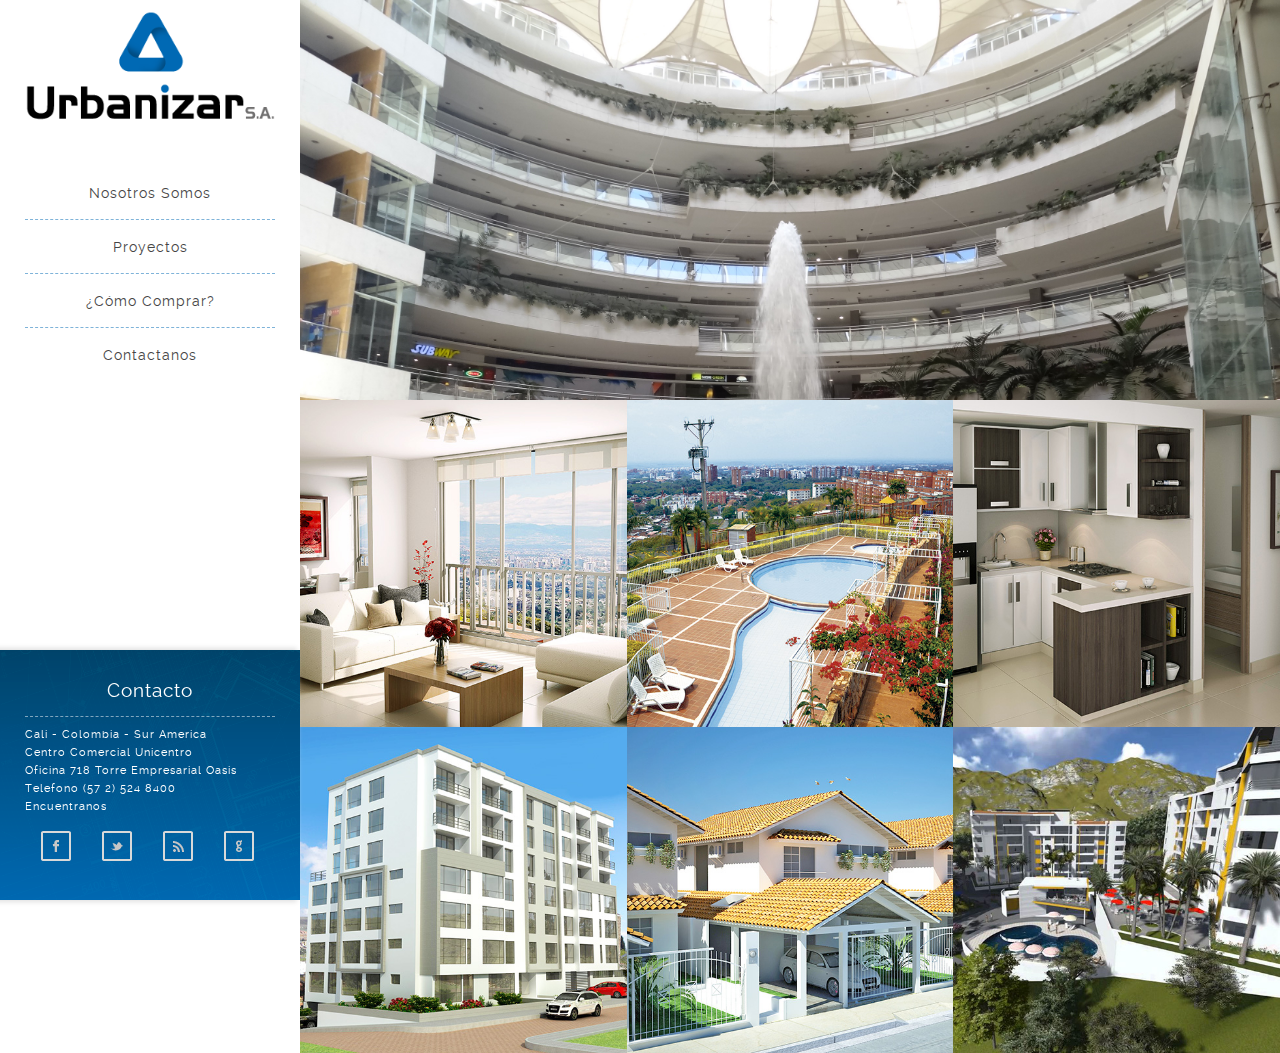
<file: index.html>
<!DOCTYPE html>
<html lang="en">
<head>
	<title>Urbanizar - Construyendo Juntos</title>
	<meta charset="utf-8">
	<meta name="author" content="neurobrand.co">
	<meta name="description" content="..."/>
	<meta name="viewport" content="width=device-width, initial-scale=1.0, minimum-scale=1.0" />
	<meta name="keywords" content="constructora, construyendo, construir, urbanizar, urbanizar s.a, cali, colombia, sur america, proyectos, futuro, sueños, apartamentos,edificios, centros comerciales, unicentro, oasis, conjunto residencial, familia, prestamo, vivienda, hogar, ladrillos, compras exterior, comprar, arriendo, bancos, altos del semillero, acuarelas de la umbria s.a, guadalupe alto s.a, el semillero s.a, semillero, semilleros, guadalupe, alto, altos, umbria, acuarela, apartamento hotel, proyecto de construccion, credito de vivienda, proyecto habitacional, apartamentos nuevos, venta de apartamentos, gerencia de proyectos, mi casa ya">
	<link rel="stylesheet" type="text/css" href="css/reset.css">
	<link rel="stylesheet" type="text/css" href="css/main.css">
	<link rel="stylesheet" type="text/css" href="css/normalize.css">
	<link  rel = "icon"  href = "img/favicon.ico"  type = "image / x-icon" >
	<link href='http://fonts.googleapis.com/css?family=Great+Vibes' rel='stylesheet' type='text/css'>
	<script type="text/javascript" src="js/jquery.js"></script>
    <script type="text/javascript" src="js/main.js"></script>
</head>
<body>

	<header>
		<figure class="logo">
			<a href="index.html"><img src="img/logo.png" title="Urbanizar" alt="Urbanizar"/></a>
		</figure><!-- end logo -->

		<div id="menu_icon"></div>
		<nav>
			<ul>
				<li><a href="nosotros.html">Nosotros Somos</a></li>
				<hr style="border-top: 1px dashed #0069B4; opacity:0.5;" />
				<li><a href="index.html">Proyectos</a></li>
				<hr style="border-top: 1px dashed #0069B4; opacity:0.5;" />
				<li><a href="como_comprar.html">¿Cómo Comprar?</a></li>
				<hr style="border-top: 1px dashed #0069B4; opacity:0.5;" />
				<li><a href="contactanos.html">Contactanos</a></li>
			</ul>
		</nav><!-- end navigation menu -->

	</header><!-- end header -->

	<footer class="footer clearfix">
	<br>
	<h3>Contacto</h3>
		<hr style="border-top: 1px dashed white; opacity:0.5" />

		<div class="rights">
				<p>Cali - Colombia - Sur America</p>
				<p>Centro Comercial Unicentro</p>
				<p>Oficina 718 Torre Empresarial Oasis</p>
				<p>Telefono (57 2) 524 8400</p>
				<p>Encuentranos</P>
		</div><!-- end rights -->
		<ul class="social clearfix">
			<li><a href="#" class="fb" data-title="Facebook"></a></li>
			<li><a href="#" class="twitter" data-title="Twitter"></a></li>
			<!--<li><a href="#" class="behance" data-title="Behance"></a></li>
			<li><a href="#" class="dribble" data-title="Dribble"></a></li>-->
			<li><a href="#" class="rss" data-title="RSS"></a></li>
			<li><a href="#" class="google" data-title="Google +"></a></li>
		</ul><!-- end social -->

	</footer ><!-- end footer -->
	

	<section class="main clearfix">
		<figure class="top">
			<a href="#">
				<img src="img/oasis_unicentro_cali.jpg" class="media" alt=""/>
				<div class="caption">
						<figcaption class="top_title">
							<h1>Centro Comercial Unicentro <span style="color:#008ef0;">Oasis</span></h1>
							<br>
							<h2>Edificio de Oficinas</h2>
							<br>
							<h4>Proyecto de oficinas ubicado en el centro comercial Unicentro de la ciudad de Cali</h4>
							<br>
							<p class="more">Conoce más...</p>
						</figcaption>
				</div>
			</a>		
		</figure><!-- end top -->

		<div class="work">
			<a href="#">
				<img src="img/proyecto1.jpg" class="media" alt=""/>
				<div class="caption">
					<div class="work_title">
						<h1>Proyecto <span style="color:#008ef0;">Nuevo</span></h1>
						<br>
						<h2>Tipo de Proyecto</h2>
						<br>
						<h4>Descripción del proyecto</h4>
						<br>
						<p class="more">Conoce más...</p>
					</div>
				</div>
			</a>
		</div>

		<div class="work">
			<a href="altos_del_semillero.html">
				<img src="img/altos_del_semillero.jpg" class="media" alt=""/>
				<div class="caption">
					<div class="work_title">
						<div class="u-max-full-width" class="logoportafolio"><img src="img/logo_altos_del_semillero.png"></div>
						<h4>Proyecyo de apartamentos ubicado en el sur de la ciudad de Cali</h4>
						<br>
						<p class="more">Conoce más...</p>
					</div>
				</div>
			</a>
		</div>

		<div class="work">
			<a href="#">
				<img src="img/proyecto2.jpg" class="media" alt=""/>
				<div class="caption">
					<div class="work_title">
						<h1>Proyecto <span style="color:#008ef0;">Nuevo</span></h1>
						<br>
						<h2>Tipo de Proyecto</h2>
						<br>
						<h4>Descripción del proyecto</h4>
						<br>
						<p class="more">Conoce más...</p>
					</div>
				</div>
			</a>
		</div>

		<div class="work">
			<a href="#">
				<img src="img/proyecto3.jpg" class="media" alt=""/>
				<div class="caption">
					<div class="work_title">
						<h1>Proyecto <span style="color:#008ef0;">Nuevo</span></h1>
						<br>
						<h2>Tipo de Proyecto</h2>
						<br>
						<h4>Descripción del proyecto</h4>
						<br>
						<p class="more">Conoce más...</p>
					</div>
				</div>
			</a>
		</div>

		<div class="work">
			<a href="#">
				<img src="img/proyecto4.jpg" class="media" alt=""/>
				<div class="caption">
					<div class="work_title">
						<h1>Proyecto <span style="color:#008ef0;">Nuevo</span></h1>
						<br>
						<h2>Tipo de Proyecto</h2>
						<br>
						<h4>Descripción del proyecto</h4>
						<br>
						<p class="more">Conoce más...</p>
					</div>
				</div>
			</a>
		</div>

		<div class="work">
			<a href="#">
				<img src="img/proyecto5.jpg" class="media" alt=""/>
				<div class="caption">
					<div class="work_title">
						<h1>Proyecto <span style="color:#008ef0;">Nuevo</span></h1>
						<br>
						<h2>Tipo de Proyecto</h2>
						<br>
						<h4>Descripción del proyecto</h4>
						<br>
						<p class="more">Conoce más...</p>
					</div>
				</div>
			</a>
		</div>
	</section><!-- end main -->
	
</body>
</html>
</file>
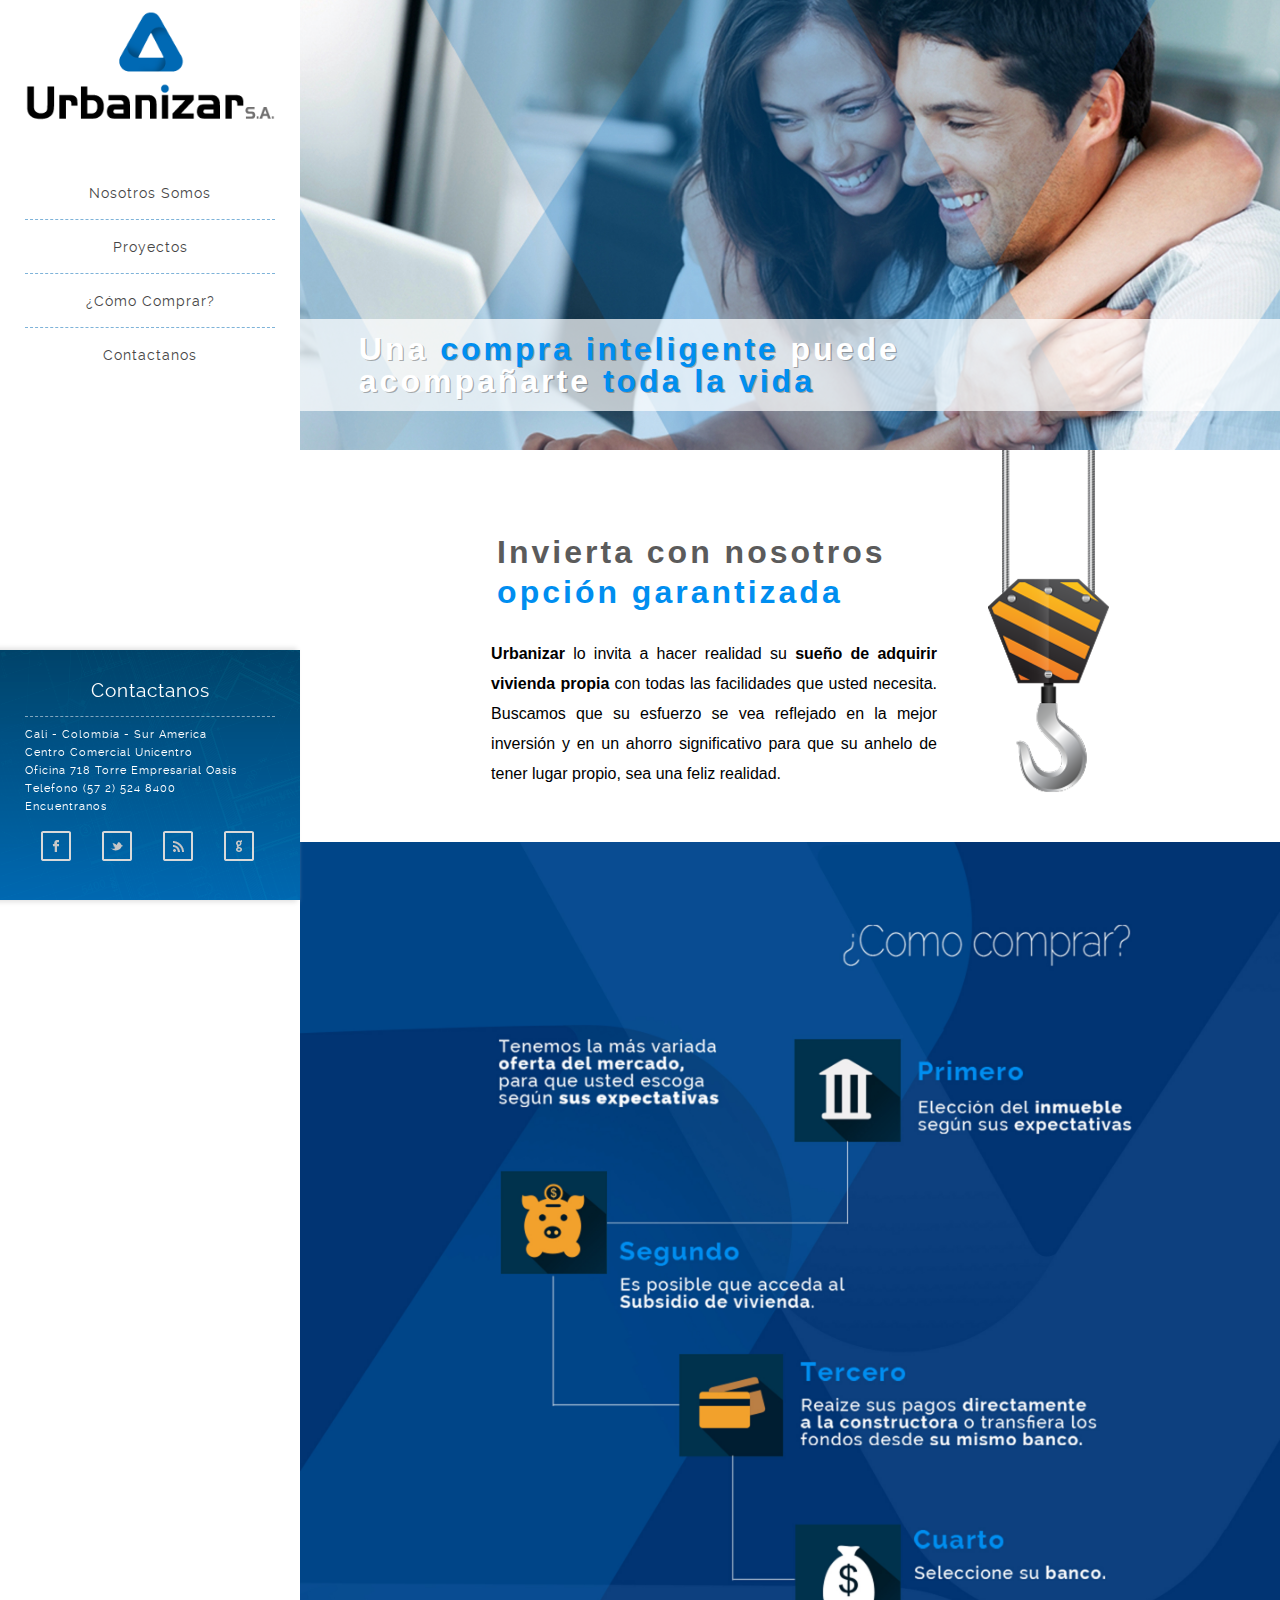
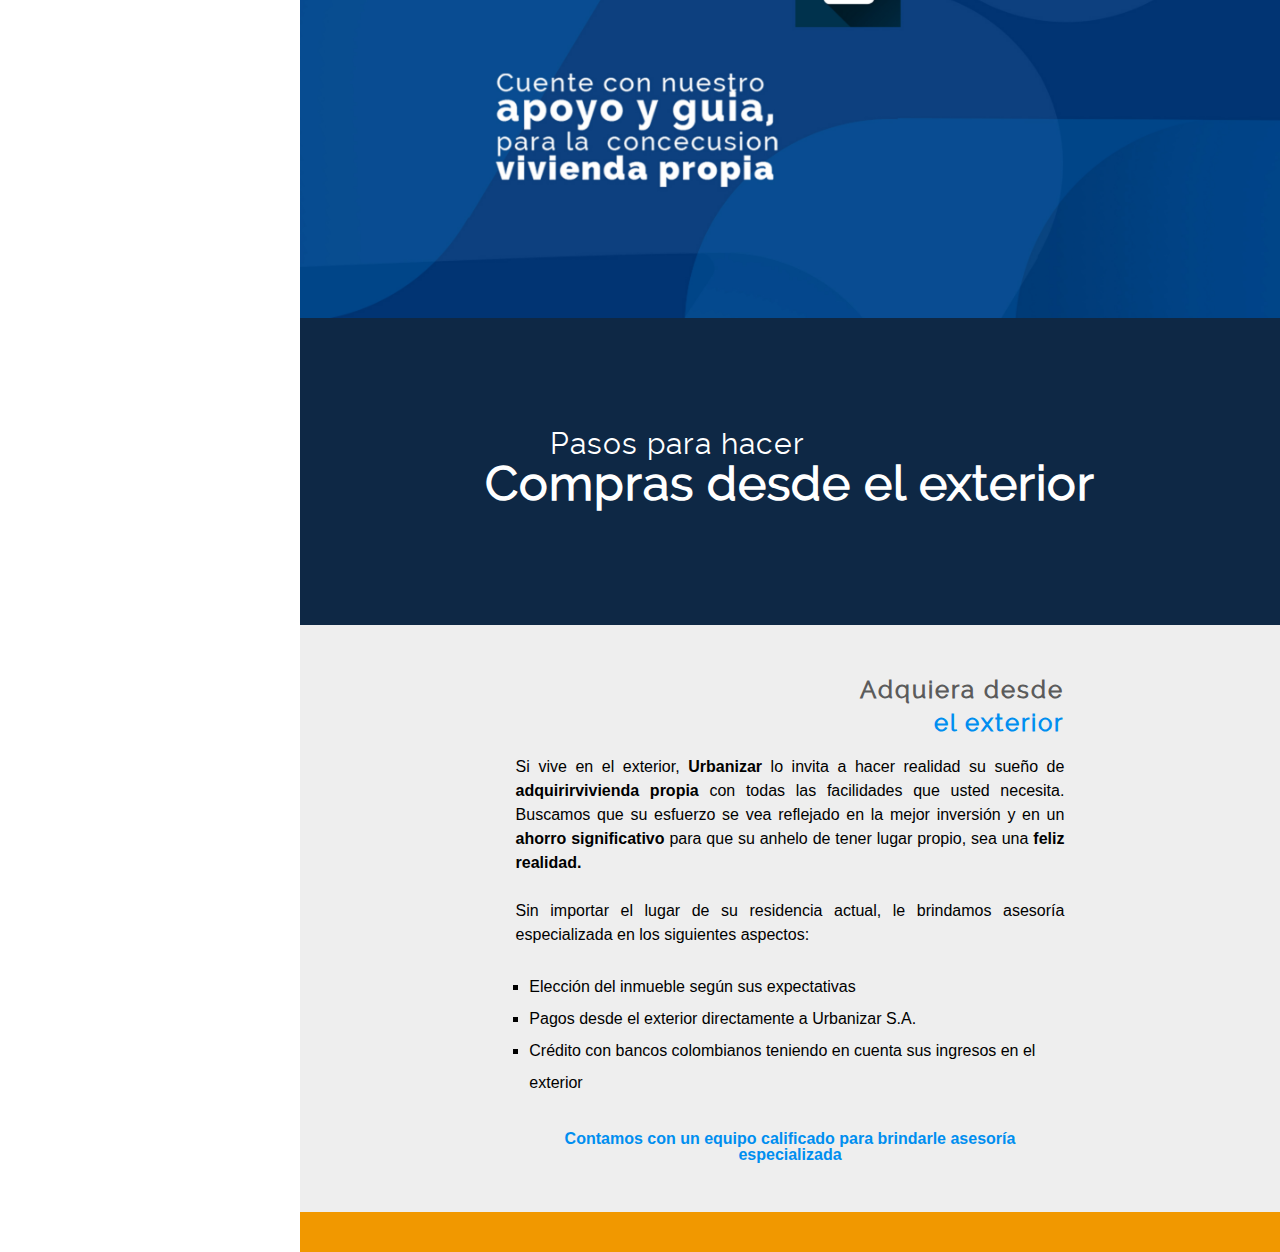
<file: como_comprar.html>
<!DOCTYPE html>
<html lang="en">
<head>
	<title>Urbanizar - Como Comprar</title>
	<meta charset="utf-8">
	<meta name="author" content="neurobrand.co">
	<meta name="description" content="..."/>
	<meta name="viewport" content="width=device-width, initial-scale=1.0, minimum-scale=1.0" />
	<meta name="keywords" content="constructora, construyendo, construir, urbanizar, urbanizar s.a, cali, colombia, sur america, proyectos, futuro, sueños, apartamentos,edificios, centros comerciales, unicentro, oasis, conjunto residencial, familia, prestamo, vivienda, hogar, ladrillos, compras exterior, comprar, arriendo, bancos, altos del semillero, acuarelas de la umbria s.a, guadalupe alto s.a, el semillero s.a, semillero, semilleros, guadalupe, alto, altos, umbria, acuarela, apartamento hotel, proyecto de construccion, credito de vivienda, proyecto habitacional, apartamentos nuevos, venta de apartamentos, gerencia de proyectos, mi casa ya">
	<link rel="stylesheet" type="text/css" href="css/reset.css">
	<link rel="stylesheet" type="text/css" href="css/main.css">
	<link rel="stylesheet" type="text/css" href="css/normalize.css">
	<link  rel = "icon"  href = "img/favicon.ico"  type = "image / x-icon" >
	<link href='http://fonts.googleapis.com/css?family=Great+Vibes' rel='stylesheet' type='text/css'>
	<script type="text/javascript" src="js/jquery.js"></script>
    <script type="text/javascript" src="js/main.js"></script>
</head>
<body>

	<header>
		<div class="logo">
			<a href="index.html"><img src="img/logo.png" title="Magnetic" alt="Magnetic"/></a>
		</div><!-- end logo -->

		<div id="menu_icon"></div>
		<nav>
			<ul>
				<li><a href="nosotros.html">Nosotros Somos</a></li>
				<hr style="border-top: 1px dashed #0069B4; opacity:0.5;" />
				<li><a href="index.html">Proyectos</a></li>
				<hr style="border-top: 1px dashed #0069B4; opacity:0.5;" />
				<li><a href="como_comprar.html">¿Cómo Comprar?</a></li>
				<hr style="border-top: 1px dashed #0069B4; opacity:0.5;" />
				<li><a href="contactanos.html">Contactanos</a></li>
			</ul>
		</nav><!-- end navigation menu -->
	</header><!-- end header -->

	<div class="footer clearfix">
		<br>
		<h3>Contactanos</h3>
		<hr style="border-top: 1px dashed white; opacity:0.5" />

		<div class="rights">
			<p>Cali - Colombia - Sur America</p>
			<p>Centro Comercial Unicentro</p>
			<p>Oficina 718 Torre Empresarial Oasis</p>
			<p>Telefono (57 2) 524 8400</p>
			<p>Encuentranos</P>
		</div><!-- end rights -->
		<ul class="social clearfix">
			<li><a href="#" class="fb" data-title="Facebook"></a></li>
			<li><a href="#" class="twitter" data-title="Twitter"></a></li>
			<!--<li><a href="#" class="behance" data-title="Behance"></a></li>
			<li><a href="#" class="dribble" data-title="Dribble"></a></li>-->
			<li><a href="#" class="rss" data-title="RSS"></a></li>
			<li><a href="#" class="google" data-title="Google +"></a></li>
		</ul><!-- end social -->
	</div ><!-- end footer -->	
	<section class="main clearfix">

		<section class="slider-top slider-background">
			<!---img src="img/slider-como-comprar.jpg" class="media" alt="Oasis Unicentro Cali"/-->	
			<div class="slider">
				<div class="work_nav">
							
					<!--<ul class="btn clearfix">
						<li><a href="#" class="previous" data-title="Previous"></a></li>
						<li><a href="index.html" class="grid" data-title="Portfolio"></a></li>
						<li><a href="#" class="next" data-title="Next"></a></li>
					</ul>-->
			</div><!-- end work_nav -->
				<h1 class="title-slider">Una<span style="color:#008ef0;"> compra inteligente</span> puede<br> acompañarte<span style="color:#008ef0;"> toda la vida</span> </h1> 
			</div>		
		</section><!-- end top -->	

		<section class="info-conten">
			<div class="text-info">
				<br>
				<div>
					<h1 class="text-info">Invierta con nosotros<br/>
						<span style="color:#008ef0;"> opción garantizada</span></h1>
					<p><strong>Urbanizar</strong> lo invita a hacer realidad su <strong>sueño de adquirir vivienda 
							propia</strong> con todas las facilidades que usted necesita. Buscamos que
							su esfuerzo se vea reflejado en la mejor inversión y en un ahorro 
							significativo para que su anhelo de tener lugar propio, sea una feliz 
							realidad.
					</p>
				</div>
			</div>
	  		<figure class="imagen-info">
				<img class="imagen-info" src="img/info-logo.png" alt="Altos del Semillero">
			</figure>
		</section>
		<!-- end content -->
		<div style="clear: both;"></div>

		<section class="como-content">

			<figure >
				<img  src="img/infografia_como_comprar.jpg" alt="Altos del Semillero">
			</figure>

		</section>

		<article class="compras-content">
 
			<h2>Pasos para hacer</h2>
			<h1>Compras desde el exterior</h1>

		</article>

		<section class="exterior-content">
			<div class="exterior-tittle">
				<h1>Adquiera desde<br/>
					<span style="color:#008ef0;"> el exterior</span></h1>
			</div>	
			<article class="text-exterior">
				<p>
					Si vive en el exterior, <strong>Urbanizar</strong> lo invita a hacer realidad su sueño de <strong>adquirirvivienda propia</strong>  con todas las facilidades que usted necesita. Buscamos que su esfuerzo se vea reflejado en la mejor inversión y en un <strong>ahorro significativo</strong> para que su anhelo de tener lugar propio, sea una<strong> feliz realidad.</strong>
	 				<br><br>
					Sin importar el lugar de su residencia actual, le brindamos asesoría especializada en los siguientes aspectos:
					 <br><br>
				</p>
				<ul>
					<li>Elección del inmueble según sus expectativas</li>
					<li>Pagos desde el exterior directamente a Urbanizar S.A.</li>
					<li>Crédito con bancos colombianos teniendo en cuenta sus ingresos en el exterior</li>
				</ul>
				<br><br>
				<div style="text-align:center;">
					<span style="color:#008ef0;">
						Contamos con un equipo calificado para brindarle asesoría especializada 
					</span>
				</div>	

			</article>
		</section>

		<section class="color-pie">

		</section>
</file>
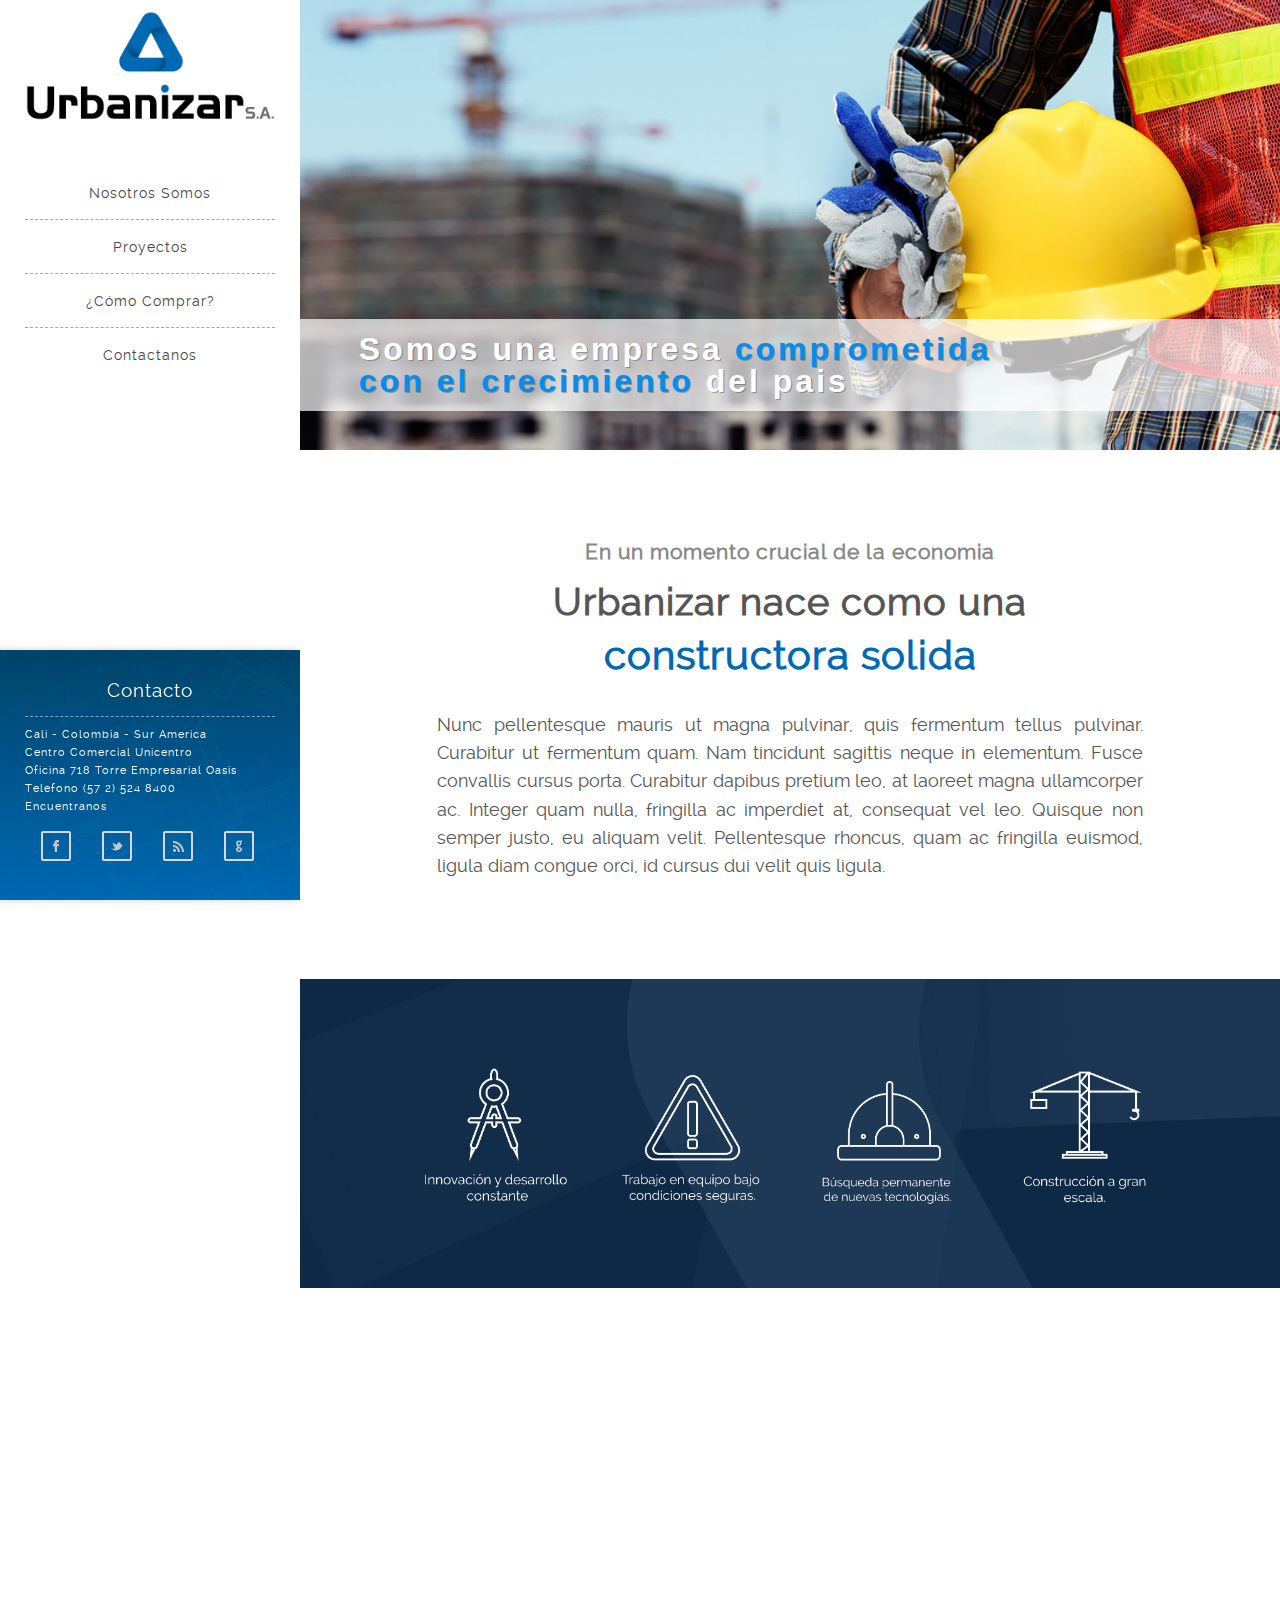
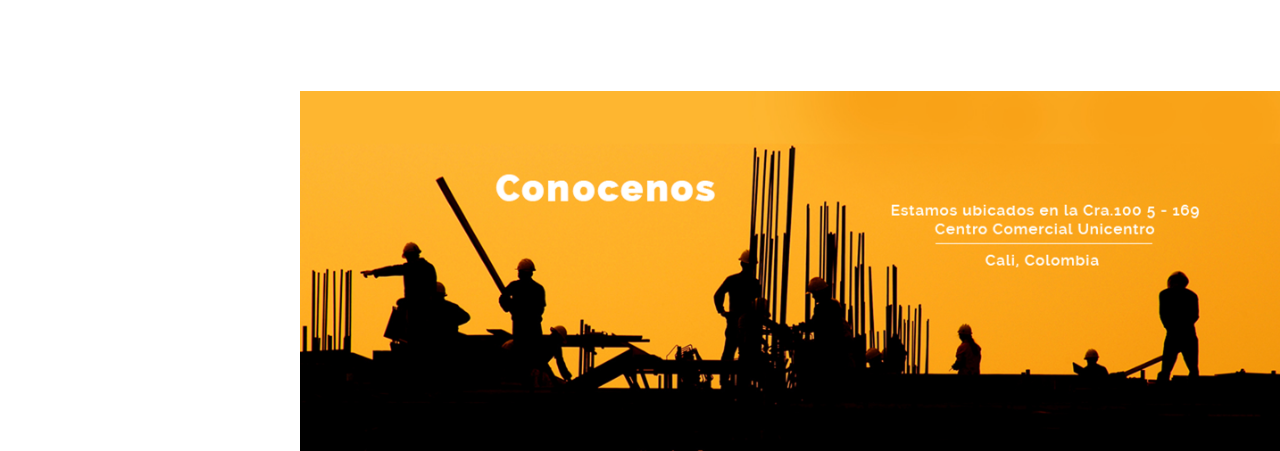
<file: nosotros.html>
<!DOCTYPE html>
<html lang="en">
<head>
	<title>Urbanizar - Nosotros Somos</title>
	<meta charset="utf-8">
	<meta name="author" content="neurobrand.co">
	<meta name="description" content="..."/>
	<meta name="viewport" content="width=device-width, initial-scale=1.0, minimum-scale=1.0" />
	<meta name="keywords" content="constructora, construyendo, construir, urbanizar, urbanizar s.a, cali, colombia, sur america, proyectos, futuro, sueños, apartamentos,edificios, centros comerciales, unicentro, oasis, conjunto residencial, familia, prestamo, vivienda, hogar, ladrillos, compras exterior, comprar, arriendo, bancos, altos del semillero, acuarelas de la umbria s.a, guadalupe alto s.a, el semillero s.a, semillero, semilleros, guadalupe, alto, altos, umbria, acuarela">
	<link rel="stylesheet" type="text/css" href="css/reset.css">
	<link rel="stylesheet" type="text/css" href="css/main.css">
	<link href='http://fonts.googleapis.com/css?family=Great+Vibes' rel='stylesheet' type='text/css'>
	<link  rel = "icon"  href = "img/favicon.ico"  type = "image / x-icon" >
	<link rel="stylesheet" type="text/css" href="css/normalize.css">
    <script type="text/javascript" src="js/jquery.js"></script>
    <script type="text/javascript" src="js/main.js"></script>
</head>
<body>

	<header>
		<div class="logo">
			<a href="index.html"><img src="img/logo.png" title="Magnetic" alt="Magnetic"/></a>
		</div><!-- end logo -->

		<div id="menu_icon"></div>
		<nav>	
			<ul>
				<li><a href="nosotros.html" class="selected">Nosotros Somos</a></li>
				<hr style="border-top: 1px dashed #0069B4; opacity:0.5;" />
				<li><a href="index.html">Proyectos</a></li>
				<hr style="border-top: 1px dashed #0069B4; opacity:0.5;" />
				<li><a href="como_comprar.html">¿Cómo Comprar?</a></li>
				<hr style="border-top: 1px dashed #0069B4; opacity:0.5;" />
				<li><a href="contactanos.html">Contactanos</a></li>
			</ul>
		</nav><!-- end navigation menu -->
	</header><!-- end header -->

	<div class="footer clearfix">
		<br>	
		<h3>Contacto</h3>
		<hr style="border-top: 1px dashed white; opacity:0.5" />

		<div class="rights">
			<p>Cali - Colombia - Sur America</p>
			<p>Centro Comercial Unicentro</p>
			<p>Oficina 718 Torre Empresarial Oasis</p>
			<p>Telefono (57 2) 524 8400</p>
			<p>Encuentranos</P>
		</div><!-- end rights -->
		<ul class="social clearfix">
			<li><a href="#" class="fb" data-title="Facebook"></a></li>
			<li><a href="#" class="twitter" data-title="Twitter"></a></li>
			<!--<li><a href="#" class="behance" data-title="Behance"></a></li>
			<li><a href="#" class="dribble" data-title="Dribble"></a></li>-->
			<li><a href="#" class="rss" data-title="RSS"></a></li>
			<li><a href="#" class="google" data-title="Google +"></a></li>
		</ul><!-- end social -->
	</div ><!-- end footer -->

	<section class="main clearfix">

		<section class="slider-top slider-background-nosotros">
			<!---<img src="img/top_nosotros.jpg" class="media" alt="Oasis Unicentro Cali"/>/-->	
			<div class="slider">
				<h1 class="title-slider">Somos una empresa<span style="color:#008ef0;"> comprometida<br>
				con el crecimiento</span> del pais</h1>	
			</div>		
		</section><!-- end top -->
		<section class="first-nosotros">

			<section class="wrapper-nosotros">
				<br>
				<h1 class="tittle-first">En un momento crucial de la economia</h1>
				<h1 class="tittle-second">Urbanizar nace como una</h1>
				<h1 class="tittle-last">constructora solida</h1>
				<div class="content">
					<p>Nunc pellentesque mauris ut magna pulvinar, quis fermentum tellus pulvinar. Curabitur ut fermentum quam. Nam tincidunt sagittis neque in elementum. Fusce convallis cursus porta. Curabitur dapibus pretium leo, at laoreet magna ullamcorper ac. Integer quam nulla, fringilla ac imperdiet at, consequat vel leo. Quisque non semper justo, eu aliquam velit. Pellentesque rhoncus, quam ac fringilla euismod, ligula diam congue orci, id cursus dui velit quis ligula.</p>
				</div><!-- end content -->
			</section>
		</section>	
		<section class="wrapper-blue-conte">
			<div class="central-conte">
				<figure class="urbanizar-us">
					<img src="img/urbanizar-01.png">
				</figure>
				<figure class="urbanizar-us">
					<img src="img/urbanizar-02.png">
				</figure>
				<figure class="urbanizar-us">
					<img src="img/urbanizar-03.png">
				</figure>
				<figure class="urbanizar-us">
					<img src="img/urbanizar-04.png">
				</figure>
			</div>
		</section>
		<section class="wrapper-map">
			<div class="wrapper-map-us">
				<iframe src="https://www.google.com/maps/embed?pb=!1m10!1m8!1m3!1d3982.9187345654045!2d-76.5520421!3d3.370041!3m2!1i1024!2i768!4f13.1!5e0!3m2!1ses!2sco!4v1438115619044" width="100%" height="400" frameborder="0" style="border:0" allowfullscreen></iframe>
			</div>
		</section>
		
		<section class="wrapper-cali">
			<div class="wrapper-nosotros-img">
			</div>
		</section>
			</div>
		</section>
	</section><!-- end main -->
	
</body>
</html>
</file>
<file: css/main.css>
/*  Fonts  */
@font-face {
    font-family: 'raleway-regular';
    src: url('../fonts/raleway-regular.eot');
    src: url('../fonts/raleway-regular.eot?#iefix') format('embedded-opentype'),
         url('../fonts/raleway-regular.woff') format('woff'),
         url('../fonts/raleway-regular.ttf') format('truetype'),
         url('../fonts/raleway-regular.svg#ralewayregular') format('svg');
    font-weight: normal;
    font-style: normal;

}


@font-face {
    font-family: 'raleway-bold';
    src: url('../fonts/raleway-bold.eot');
    src: url('../fonts/raleway-bold.eot?#iefix') format('embedded-opentype'),
         url('../fonts/raleway-bold.woff') format('woff'),
         url('../fonts/raleway-bold.ttf') format('truetype'),
         url('../fonts/raleway-bold.svg#ralewaybold') format('svg');
    font-weight: normal;
    font-style: normal;

}


@font-face {
    font-family: 'raleway-semibold';
    src: url('../fonts/raleway-semibold.eot');
    src: url('../fonts/raleway-semibold.eot?#iefix') format('embedded-opentype'),
         url('../fonts/raleway-semibold.woff') format('woff'),
         url('../fonts/raleway-semibold.ttf') format('truetype'),
         url('../fonts/raleway-semibold.svg#ralewaysemibold') format('svg');
    font-weight: normal;
    font-style: normal;

}



/*  General CSS*/
body{
    background: #fff;
}

.wrapper{
    width: 92.72727272727273%;
    margin: 0 auto;
}

header ul.social li a,
.main .work a .caption,
header nav ul li a{
    transition:all .1s linear;
    -webkit-transition:all .1s linear;
    -moz-transition:all .1s linear;
    -o-transition:all .1s linear;
}

h1, h2, h3, h4, h5 ,h6{
    color: #fff;
    font-family: "raleway-regular", arial;
    letter-spacing: 1px;
}

h1              { font-size: 2em; margin: .67em 0 }
h2              { font-size: 1.5em; margin: .75em 0; font-weight: lighter;}
h3              { font-size: 1.17em; margin: .83em 0; font-weight: lighter;}
h4              { font-size: 1em; font-weight: lighter;}
h6              { font-size: .75em; margin: 1.67em 0; font-weight: lighter;}
h1              { font-weight: bolder }

.clearfix:before,  
.clearfix:after {  
    content: " ";  
    display: table;  
}  
.clearfix:after {  
    clear: both;  
}  
 
.clearfix {  
    *zoom: 1;  
}







/*  Header  */
@media (min-width:1099px){
    header{
        display: block;
        position: fixed;
        top: 0;
        left: 25px;
        width: 250px;
        min-height: 100%;
        padding: 10px 0 0 0;
        background: #ffffff; 
        float: left;
        overflow: hidden;
        z-index: 9999;
    }

    header .logo{
        margin-top: 0px;
    }

    header nav ul{
        display: block;
        overflow: hidden;
        margin-top: 50px;
        list-style: none;
        text-align: center;
    }

    header nav ul li{
        display: block;
        padding: 10px;
        -webkit-transition: background .5s; /* Safari */
        transition: background .5s;
    }

    header nav ul li a{
        color: #454545;
        font-family: "raleway-regular", arial;
        font-size: 14px;
        text-decoration: none;
        letter-spacing: 1px;
    }

    header nav ul li:hover a{
        color: white;
    }
    header nav ul li:hover{
        color: white;
        background-color: #004369
    }
    .footer{
        padding: 0 25px 0 25px;
        -webkit-box-sizing: border-box; /* Safari/Chrome, other WebKit */
        -moz-box-sizing: border-box;    /* Firefox, other Gecko */
        box-sizing: border-box; 
        position: fixed;
        height: 250px;
        width: 300px;
        bottom: 0px; 
        background-color: #0069B4;
        background: url(../img/nav-contact.png); no-repeat center center fixed;
        -webkit-background-size: cover;
        -moz-background-size: cover;
        -o-background-size: cover;
        background-size: cover;
        z-index: 9999;
        text-align: center;
        -webkit-box-shadow: -5px 0 5px 2px rgba(225,225,225,5);
        box-shadow: -5px 0 5px 2px rgba(225,225,225,5);
    }
    .footer h3{
        text-align: center;
    }
    .footer ul.social{
        list-style: none;
        margin-bottom: 5px;
    }

    .footer ul.social li{
        display: block;
        float: left;
        position: relative;
        padding: 15px 15.5px 0 15.5px;
        -webkit-box-sizing: border-box; /* Safari/Chrome, other WebKit */
        -moz-box-sizing: border-box;    /* Firefox, other Gecko */
        box-sizing: border-box; 
    }


    .footer ul.social li a{
        display: block;
        width: 30px;
        height: 30px;
        background: url('../img/sm.png') no-repeat;
        background-position: 0 0;
    }


    .footer ul.social li a:hover{
        background: url('../img/sm_hover.png') no-repeat;
    }



    .footer ul.social li a.fb,
    .footer ul.social li a.fb:hover{
        background-position: 0 0;
    }


    .footer ul.social li a.google,
    .footer ul.social li a.google:hover{
        background-position: -31px 0;
    }

    .footer ul.social li a.behance,
    .footer ul.social li a.behance:hover{
        background-position: -62px 0;
    }

    .footer ul.social li a.twitter,
    .footer ul.social li a.twitter:hover{
        background-position: -93px 0;
    }

    .footer ul.social li a.dribble,
    .footer ul.social li a.dribble:hover{
        background-position: -124px 0;
    }

    .footer ul.social li a.rss,
    .footer ul.social li a.rss:hover{
        background-position: -155px 0;
    }

    .footer p{
        color: white;
        font-family: "raleway-regular", arial;
        font-size: 11px;
        letter-spacing: 1px;
        line-height: 18px;
        text-align: justify;
    }

    .footer .rights a{
        font-family: "raleway-bold", arial;
        font-weight: bold;
        text-decoration: none;
    }
    #menu_icon,
    .close_menu{
        display: none;
    }

}

#menu_icon,
.close_menu{
    float: right;
    margin-right: 40px;
    width: 40px;
    height: 40px;
    cursor: pointer;
    background: url('../img/men_icons.png') no-repeat;
}

#menu_icon{    
    background-position: 0 0;
}
.close_menu{
    background-position: -41px 0!important;
}






/*  Main  */
.main{
    width: 100%;
    height: 100%;
    padding-left: 300px;
    -moz-box-sizing: border-box;
    -webkit-box-sizing: border-box;
    box-sizing: border-box;
    position: relative;
    z-index: 55;
    background: #fff;
    clear: both;
}

/*  Home/portfolio  */
.main .top{
    width: 100%;
    height: 400px;
    overflow: hidden;
    display: block;
    position: relative;
    background-size: cover;
    -webkit-background-size: cover;
    -moz-background-size: cover;
    -o-background-size: cover;
    background-position: 50% 30%;
}

.main .work{
    display: block;
    width: 33.33333333333333%;
    height: auto;
    float: left;
    position: relative;
    overflow: hidden;
}

.main .top .media{
    width: 100%;
    vertical-align: middle;
}

.main .work .media{
    width: 100%;
    vertical-align: middle;
}

.main .top .caption{
    position: absolute;
    display: block;
    width: 100%;
    height: 100%;
    top: 0; 
    left: 0;
    background-image: url(../img/nav-contact.png); no-repeat center center fixed;
    -webkit-background-size: cover;
    -moz-background-size: cover;
    -o-background-size: cover;
    background-size: cover;
    opacity: 0;
}

.main .work .caption{
    position: absolute;
    display: block;
    width: 100%;
    height: 100%;
    top: 0; 
    left: 0;
    background-image: url(../img/nav-contact.png); no-repeat center center fixed;
    -webkit-background-size: cover;
    -moz-background-size: cover;
    -o-background-size: cover;
    background-size: cover;
    opacity: 0;
}

.main .top a:hover .caption{
    opacity: 0.9;
}

.main .work a:hover .caption{
    opacity: 0.9;
}

.top .caption .top_title{
    display: block;
    width: 100%;
    position: absolute;
    text-align: center;
    top: 20%;
    margin-top: -40px;
}

.work .caption .work_title{
    display: block;
    width: 100%;
    position: absolute;
    text-align: center;
    top: 20%;
    margin-top: -40px;
}

.main .work .caption .logoportafolio{
    height: auto;
    width: 70%;
}
.u-max-full-width {
    margin-left: 30%;
    max-width: 40%;
    -moz-box-sizing: border-box;
    -webkit-box-sizing: border-box;
    box-sizing: border-box;
}

.main .top .caption h1{
    margin-top: 0%;
    position: relative;
    display: inline-block;
    max-width: 90%;
    padding: 20px 0;
    z-index: 77;
    font-family: "raleway-regular", arial;
    letter-spacing: .5px;
    border-bottom: 1px solid #bfbbbb;
}

.main .work .caption h1{
    margin-top: 5%;
    position: relative;
    display: inline-block;
    max-width: 90%;
    padding: 20px 0;
    z-index: 77;
    font-family: "raleway-regular", arial;
    letter-spacing: .5px;
    border-bottom: 1px solid #bfbbbb;
}

.main .top .caption h2{
    margin-top: -20px;
    color: white;
    position: relative;
    display: inline-block;
    max-width: 90%;
    z-index: 77;
    font-family: "raleway-regular", arial;
    letter-spacing: .5px;
}

.main .work .caption h2{
    margin-top: -20px;
    color: white;
    position: relative;
    display: inline-block;
    max-width: 90%;
    z-index: 77;
    font-family: "raleway-regular", arial;
    letter-spacing: .5px;
}

.main .top .caption h4{
    margin-top: 5%;
    position: relative;
    display: inline-block;
    max-width: 70%;
    padding: 5px;
    z-index: 77;
    font-family: "raleway-regular", arial;
    letter-spacing: .5px;
}

.main .work .caption h4{
    margin-top: 5%;
    position: relative;
    display: inline-block;
    max-width: 70%;
    padding: 5px;
    z-index: 77;
    font-family: "raleway-regular", arial;
    letter-spacing: .5px;
}

.main .top .caption .more{
    margin-top: 2%;
    position: relative;
    display: inline-block;
    max-width: 70%;
    padding: 10px 20px;
    z-index: 77;
    border-radius: 3px;
    font-family: "raleway-regular", arial;
    letter-spacing: .5px;
}

.main .work .caption .more{
    margin-top: 5%;
    position: relative;
    display: inline-block;
    max-width: 70%;
    padding: 10px 20px;
    z-index: 77;
    border-radius: 3px;
    font-family: "raleway-regular", arial;
    letter-spacing: .5px;
}




/*  Contenido Page  */
.slider-top{
    width: 100%;
    height: 450px;
    overflow: hidden;
    display: block;
    position: relative;
    background-size: cover;
    -webkit-background-size: cover;
    -moz-background-size: cover;
    -o-background-size: cover;
    background-position: 50% 30%;
}
.work_nav{
    display: block;
    width: 100%;
}

.work_nav .btn{
    float: right;
}

.work_nav ul{
    list-style: none;
}

.work_nav ul li{
    display: block;
    float: left;
    margin: 0 0 1px 1px;
    position: relative;
}

.work_nav a{
    display: block;
    width: 40px;
    height: 40px;
    background: url('../img/p_navigation.png') no-repeat;
    background-position: 0 0;
}

.work_nav a.previous{
    background-position: 0 0;
}

.work_nav a.grid{
    background-position: -41px 0;
}

.work_nav a.next{
    background-position: -82px 0;
}

.first{
    width: 90%;
}

.wrapper-logo{
    width: 40%;
    height: auto;
    float: left;
}

.wrapper-logo .u-max-full-width {
    /*margin: 50px 15%;*/
    max-width: 66%;
    box-sizing: border-box; 
    margin-top: 11%;
    margin-bottom: 20%;
}

.wrapper-conte{
    width: 50%;
    height: auto;
    float: left;
    font-family: 'Great Vibes', cursive;
    -webkit-box-sizing: border-box;
    -moz-box-sizing: border-box;
    -ms-box-sizing: border-box;
    box-sizing: border-box;
    margin-left: 3%;
}

.wrapper-conte .tittle-conte{
    width: 100%;
    padding-top: 40px;
    text-align: center;
    font-family: 'Great Vibes', cursive;
    color: #555;
    font-size: 3em;
    line-height: 1em;
}

.wrapper-conte .content{
    width: 100%;
    font-family: "raleway-regular", arial;
    text-align: justify;
    height: auto;
    padding-bottom: 50px;
    color: #555;
    font-size: 1em;
    line-height: 1.4em;
}

.slider-top .title{
    display: block;
    width: 100%;color: #555;
    font-family: "raleway-semibold", arial;
    background: rgba(255, 255, 255, .7);
    padding: 20px;
    line-height: 30px;
    margin: 0!important;
    overflow: hidden;
    -webkit-box-sizing: border-box;
    -moz-box-sizing: border-box;
    -ms-box-sizing: border-box;
    box-sizing: border-box;
    letter-spacing: 3px;

}
.slider-top .subtitle{
    display: block;
    width: 100%;
    color: #555;
    font-family: "raleway-regular", arial;
    font-size: .8em;
    padding: 10px 0px;
    margin: 0!important;
    overflow: hidden;
    -webkit-box-sizing: border-box;
    -moz-box-sizing: border-box;
    -ms-box-sizing: border-box;
    box-sizing: border-box;
    letter-spacing: 1px;

}
.content_header{
    position: absolute;
    bottom: 0;
    margin: 0 auto;
    left: 50%;
    margin-left: -46.36363636363637%;
}

.wrapper-blue-conte{
    width: 100%;
    height: auto;
    float: left;
    font-family: "raleway-regular", arial;
    background-color: blue;
    background-image: url(../img/blue_wallpaper.jpg);
    background-size: cover;
    -webkit-background-size: cover;
    -moz-background-size: cover;
    -o-background-size: cover;
    background-position: 50% 30%;
}

.central-conte{
    margin: 0 auto;
    text-align: center;
    width: 80%;
    padding-top: 60px;
}
.r-text{
    float: left;
    width: 49%;
}
.r-text img{
    width: 70%;
    margin-bottom:80px; 
}
.tittle-blue-conte{
    margin: 0 auto;
    width: 200px;
    text-align: center;
    padding: 5px;
    font-size: 1em;
    font-family: "raleway-regular", arial;
    color: white;
    line-height: 22px;
    background-color: #5b9ed7;
    -webkit-box-sizing: border-box;
    -moz-box-sizing: border-box;
    -ms-box-sizing: border-box;
    box-sizing: border-box;
    border-radius: 5px;
    opacity: .8;
 
}

.content-blue{
    float: left;
    width: 49%;
    height: auto;
    color: white;
    font-family: "raleway-regular", arial;
    font-size: .8em;
    line-height: 22px;
    background-color: #3b557f;
    border-radius: 10px;
    -webkit-box-shadow: 1px 1px 10px 1px rgba(0,0,0,.3);
    box-shadow: 1px 1px 10px 1px rgba(0,0,0,.3);
    -webkit-box-sizing: border-box;
    -moz-box-sizing: border-box;
    -ms-box-sizing: border-box;
    box-sizing: border-box;
}

.content-blue h2{
    font-weight: bold;
    text-align: left;
    padding-left:10%;
}

.content-blue h3{
    font-weight: lighter;
    text-align: left;
    padding-left:10%;
}

.content-blue img{
    -webkit-border-radius: 10px 10px 0 0;
    border-radius: 10px 10px 0 0;
    max-width: 100%;
    -moz-box-sizing: border-box;
    -webkit-box-sizing: border-box;
    box-sizing: border-box;
}

.wrapper-map-section{
    float: left;
    height: 300px;
    width: 100%;
}

.wrapper-info{
    width: 100%;
    height: auto;
    float: left;
    margin-bottom: 90px;
}

.info-section{
    width: 80%;
    height: auto;
    margin: 0 auto;
    color: #555;
    padding-top:50px;
    -moz-box-sizing: border-box;
    -webkit-box-sizing: border-box;
    box-sizing: border-box;
}

.info-section-left{
    float: left;
    width: 49%;
    height: auto;
    margin-right: 5px; 
}

.info-section-left-1{
    float: left;
    width: 100%;
    height: auto;
    max-width: 100%;
}

.info-section-left-2{
    float: left;
    width: 100%;
    height: auto;
    background-color: #c8aa29;
    text-align: right;
    margin-bottom: 5px;
    padding-right: 18%;
    -webkit-box-sizing: border-box;
    -moz-box-sizing: border-box;
    -ms-box-sizing: border-box;
    box-sizing: border-box;
}

.info-section-left-3{
    float: left;
    width: 100%;
    height: auto;
    max-width: 100%;
}

.info-section-right{
    float: left;
    width: 49%;
    height: 50px;
}

.info-section-right-1{
    float: left;
    width: 100%;
    height: 120px;
    background-color: #1f3770;
    text-align: center;
    margin-bottom: 5px;
}
.info-section-right-1 p{
    color: white;
    padding: 1.6em 0;
    font-size: 1.5em;
    font-family: "raleway-regular", arial;
}
.info-section-right-1 span{
    font-size: 1em;
    font-family: "raleway-regular", arial;
}
.wrapper-cali-img{
    background: url('../img/foto_cali_panoramica.jpg') no-repeat;
    margin-top: 10px;
    width: 100%;
    height: 300px;
    float: left;
    -webkit-background-size: cover;
    -moz-background-size: cover;
    -o-background-size: cover;
    background-position: 50% 10%;
}
.wrapper-footer{
    height: 100px;
    width: 100%;
    float: left;
}

.wrapper-footer-text p{
    padding: 50px 0;
    text-align: center;
    width: 100%;
    float: left;
    margin: 0 auto;
    font-size: 1em;
    font-family: 'raleway-regular', arial;
    -webkit-box-sizing: border-box;
    -moz-box-sizing: border-box;
    -ms-box-sizing: border-box;
    box-sizing: border-box;
}
.intem-info{
    font-size: 1.6em;
    margin: .83em 0;
    font-weight: lighter;
    color: white;
    font-family: raleway;
    line-height: 1.3;

}
.content-r3{
    margin-top: 2%;
    margin-left: 15%;
    text-align: justify;
    font-family: great vibes;
    font-size: 1.7em;
    float: left;
}
.tittle-conte-r3{
    color: currentColor;
    font-family: great vibes;
   /* float: right;*/
}
.info-section-right-3 figure{
    float: left;
    margin-left: 42%;
}
.info-section-right-3{
    margin-top: 18%;

} 
.list-footer{
    width: 233px;
    float: left;
    margin-left: 40px;
    margin-top: 35px;

}
.content-footer h2{
    margin: 0px;
    font-family: 'great', cursive;
    color: #77a1cc;
    font-size: 29px;
    margin-top: 7px;
    /* float: left; */
}
.MainFooter{
    margin-top: 15px;
}
.MainFooter ul{
    /*list-style-type: none;
    padding: 0px;
    margin: 0px;*/
    line-height: 25px;
    width: 123%;
}
.footer-proyect{
    float: left;
    width: 100%;
    position: center;
    padding-left: 9%;
    padding-bottom: 3%;
    color: #42556a;
}
.list-footerdress{
    float: left;
    /*padding-left: 21%;*/
    margin-top: 9%;
    margin-left: 27%;
}
.line-footer{
    
    width: 519%;
    margin-top: 4%;
    border-top: 1px dashed #0069B4;
    opacity: 0.5;

}
.list-right{
    position: relative;
    width: 52%;
    margin-left: 71%;
}
.list-left{
    float: left;
}
.mainfooter-compania ul {
    /*list-style-type: none;
    padding: 0px;
    margin: 0px;*/
    line-height: 25px;
    float: left;
    width: 115%;
}


/*  como comprar  */
.info-conten{
    margin-bottom: 7.5%;
}

.slider-top .title-slider{
    display: block;
    width: 100%;color: #ffffff;
    font-family: "raleway-heavy", arial;
    background: rgba(255, 255, 255, .7);
    padding: 14px 6%;
    text-shadow: 1.3px 1.3px rgba(70, 69, 69, 0.41);
    /*line-height: 30px;*/
    margin: 0!important;
    overflow: hidden;
    -webkit-box-sizing: border-box;
    -moz-box-sizing: border-box;
    -ms-box-sizing: border-box;
    box-sizing: border-box;
    letter-spacing: 3px;
   

}

.slider-background{

    background-image: url('../img/slider-como-comprar.jpg');
    background-size: cover;
    background-repeat: no-repeat;
}

.slider{
    width: 100%;
    position: absolute;
    bottom: 0;
    margin: 0 auto;
    margin-bottom: 4%

}

h1.text-info{
    display: block;
    width: 100%;color: #5b5b5b;    
    font-size: 2em; 
    padding: 6px;
    line-height: 40px;
    overflow: hidden;
    letter-spacing: 3px;
    font-weight: 700;
}
 
 .text-info{
    float: left;
    width: 65%;
    font-family: "raleway", arial;
 }   

.info-logo{
    margin: 50px 15%;
    max-width: 70%;
    box-sizing: border-box; 
}
.text-info p{
    float: left;
    width: 100%;
    font-size: 1em;
    line-height: 30px;
    text-align: justify;
}
.text-info  div{
    /*width: 100%;*/
    margin-top: 6%;
    margin-left: 30%;

}
.imagen-info{
    float: right;
    width: 35%
}
img.imagen-info{
    /*max-width: 25%;*/
    -moz-box-sizing: border-box;
    -webkit-box-sizing: border-box;
    box-sizing: border-box;
    float: right;
    margin-right: 50%;
}
.compras-content h2{
    text-align: center;
    margin: 0%;
    padding-right: 23%;
    font-weight: 500;
    font-size: 1.9em;
}
.compras-content h1{
    text-align: center;
    font-weight: 800;
    font-size: 3em;
    padding: 0%;
    margin: 0%;
}
.text-exterior{
    padding-left: 22%;
    padding-right: 22%;
}
.text-exterior p{
    text-align: justify;
    line-height: 1.5em;
}
.text-exterior ul{
    margin-left: 2.5%;
    list-style: square url('../favicon.ico');
}

/*  .content_header .slider{
   position: absolute;
    bottom: 0;
    margin: 0 auto;
}*/

.como-content{
    /*background-image: url('../img/background-infografia.jpg');
    background-size: contain;
    background-repeat: no-repeat;*/
    width: 100%;
    padding: 0% 0;
    clear: both;
    margin: -1% 0;
    margin-top: 5%;
}
.compras-content{
    /*background-image: url('../img/background-infografia.jpg');
    background-size: contain;
    background-repeat: no-repeat;*/
    width: 100%;
    padding: 12% 0;
    clear: both;
    background-color: #0e2845;
    
}

.exterior-content{
    /*background-image: url('../img/background-infografia.jpg');
    background-size: contain;
    background-repeat: no-repeat;*/
    width: 100%;
    padding: 5% 0;
    clear: both;
    font-family: "raleway", arial;
    background-color: #eeeeee;
}
.exterior-tittle{
    
    text-align: right;
    padding-right: 22%;
}

.exterior-tittle h1{

    display: block;
    width: 100%;
    color: #5b5b5b;    
    font-size: 1.5em;
    line-height: 33px;
    overflow: hidden;
    letter-spacing: 2px;
    font-weight: 700;
    margin-top: 0%;
    margin-bottom: 2%;
}

.exterior-tittle p{

    display: block;
    width: 100%;
    color: #5b5b5b;    
    font-size: 2em; 
    line-height: 40px;
    overflow: hidden;
    letter-spacing: 5px;
    font-weight: 700;
}
.text-exterior ul li{
    line-height: 2em;
}
.text-exterior span{
    color: #008ef0;
    font-weight: bolder;
}

.color-pie{
    width: 100%;
    padding: 2% 0;
    clear: both;
    background-color: #f19800;
}








/* About Us */

.content_header_nosotros{
   display: block;
   width: 100%;color: #ffffff;
   font-family: "raleway-heavy", arial;
   background: rgba(255, 255, 255, .7);
   padding: 8px 66px;
   text-shadow: 1.3px 1.3px rgba(70, 69, 69, 0.41);
   /*line-height: 30px;*/
   margin: 0!important;
   overflow: hidden;
   -webkit-box-sizing: border-box;
   -moz-box-sizing: border-box;
   -ms-box-sizing: border-box;
   box-sizing: border-box;
   letter-spacing: 3px;
}

.wrapper-cali-img{
    background: url('../img/foto_cali_panoramica.jpg') no-repeat;
    margin-top: 10px;
    width: 100%;
    height: 400px;
    float: left;
    -webkit-background-size: cover;
    -moz-background-size: cover;
    -o-background-size: cover;
    background-position: 50% 10%;
}

.first-nosotros{
    width: 100%;
    height: auto;
    float: left;
    padding: 0 10%;
    font-family: 'Great Vibes', cursive;
    -webkit-box-sizing: border-box;
    -moz-box-sizing: border-box;
    -ms-box-sizing: border-box;
    box-sizing: border-box;
    text-align: center;
}
.slider-background-nosotros{
    background-image: url('../img/top_nosotros.jpg');
    background-size: cover;
    background-repeat: no-repeat;
}

.wrapper-nosotros{
    width: 100%;
    height: auto;
    float: left;
    font-family: 'Great Vibes', cursive;
    -webkit-box-sizing: border-box;
    -moz-box-sizing: border-box;
    -ms-box-sizing: border-box;
    box-sizing: border-box;
    text-align: center;
}

.wrapper-nosotros .tittle-first{
    width: 100%;
    padding-top: 62px;
    text-align: center;
    font-family: "raleway-regular", arial;
    color: #888;
    font-size: 1.3em;
    line-height: 1em;
}

.wrapper-nosotros .tittle-second{
    width: 100%;
    text-align: center;
    font-family: "raleway-regular", arial;
    color: #555;
    font-size: 2.4em;
    margin-top: 20px;
    margin-bottom: 15px;
}

.wrapper-nosotros .tittle-last{
    width: 100%;
    text-align: center;
    font-family: "raleway-regular", arial;
    color: #0069B4;
    font-size: 2.5em;
    padding-bottom: 29px;
    margin: 0;
}

.wrapper-nosotros .content{
    width: 90%;
    margin: 0 auto;
    font-family: "raleway-regular", arial;
    text-align: justify;
    height: auto;
    padding-top: 6px;
    padding-bottom: 99px;
    color: #555;
    font-size: 1.1em;
    line-height: 1.6em;
}

.urbanizar-us{
    width: 25%;
    float: left;
    margin-bottom: 50px;
}
.wrapper-nosotros-img{
    width: auto;
    background-image: url('../img/banner_footer_nosotros.jpg');
    height: 360px;
    background-size: cover;
    -webkit-background-size: cover;
    -moz-background-size: cover;
    -o-background-size: cover;
    background-position: 50% 30%;

}
/*.wrapper-cali{
    width: auto;
    background-image: url('../img/banner_footer_nosotros.jpg');
}






/*  Contacto page map  */

.map-contacto{
    height: 600px;
}

#map .map_adresse{
    font-family: 'raleway-regular', arial;
    font-size: 14px;
    line-height: 22px;
    letter-spacing: 1px;
    color: #023C62;
}

#map .map_address,
#map .map_tel{
    padding: 5px;
}

#map .map_address .address,
#map .map_tel .tel{
    font-family: 'raleway-bold', arial;
    font-weight: bolder;
}

#map img{
    max-width: none;
}
#map{
    opacity: 0.9;
}

.container-global-formulario{
    width: 100%;
    height: 500px;
    -webkit-box-sizing: border-box;
    -moz-box-sizing: border-box;
    -ms-box-sizing: border-box;
    box-sizing: border-box;
    background-image: url(../img/background-contact.jpg);
    -webkit-background-size: cover;
    -moz-background-size: cover;
    -o-background-size: cover;
    background-position: 50% 10%;
}

.central-form{
    width: 70%;
    margin: 0 auto;
}

.img-left-contact{
    float: left;
    border-radius: 7px;
    margin-top: 50px;
    width: 30%;
    height: 350px;
    margin-right: 5%
    -webkit-box-shadow: 0px 0px 20px 0px rgba(50, 50, 50, 0.63);
    -moz-box-shadow: 0px 0px 20px 0px rgba(50, 50, 50, 0.63);
    box-shadow: 0px 0px 20px 0px rgba(50, 50, 50, 0.63);
    background-image: url(../img/img-contact.jpg);
    -webkit-background-size: cover;
    -moz-background-size: cover;
    -o-background-size: cover;
    background-position: 50% 10%;
}
.img-in-contact{
    bottom: 0;
    position: relative;
    width: 90%;
    padding-top: 82%;
    margin-left: 5%;
}
.right-form{
    margin-top: 50px;
    opacity: 0.9;
    float: right;
    width: 65%;
    border-radius: 7px;
    background-color: #1C466F;
    height: 350px;
    -webkit-box-shadow: 0px 0px 20px 0px rgba(50, 50, 50, 0.48);
    -moz-box-shadow: 0px 0px 20px 0px rgba(50, 50, 50, 0.48);
    box-shadow: 0px 0px 20px 0px rgba(50, 50, 50, 0.48);
}
.right-half{
    width: 50%;
    float:left;
    margin-top: 50px;
}
.a1 input{
    font-size: 1em;
    font-family: "raleway-regular" arial;
    float: left;
    width: 90%;
    height: 3em;
    color: white;
    background-color: #4d6894;
    border-radius: 7px;
    border: none;
    margin: 15px;
    padding: 2px;
    -webkit-box-sizing: border-box;
    -moz-box-sizing: border-box;
    -ms-box-sizing: border-box;
    box-sizing: border-box;
}

.b1 textarea{
    font-size: 1em;
    font-family: "raleway-regular" arial;
    margin: 15px;
    width: 90%;
    height: 200px;
    float: right;
    color: white;
    background-color: #4d6894;
    border-radius: 7px;
    border: none;
    resize: none;
}
.c1{
    margin: 10px;
    width: 50%;
    float: left;
}
 
.submit {
    float: left;
    margin-left: 5%;
    color: white;
    display:block;
    width:90px;
    height:35px;
    border:none;
    margin-top:0px;
    cursor:pointer;
    font-size:10px;
    border: none;
    border-radius: 7px;
    background-color: #5b9eda;
}
.submit:hover {
    border: none;
    background-color: #5b9eda;
}





/*  Tooltip  */
.tooltip{
    display: block;
    padding: 7px 10px;
    background: #454545;
    color: #fff;
    font-family: "raleway-regular", arial;
    font-size: 12px;
    position: absolute;
    white-space: nowrap;
    z-index: 999;
    opacity: 0;
    text-align: center;
    letter-spacing: .5px;

}

.tooltip:after{
    content: '';
    width: 0px;
    height: 0px;
    border-style: solid;
    border-width: 3px 3px 0 3px;
    border-color: #454545 transparent transparent transparent;
    display: block;
    text-align: center;
    position: absolute;
    bottom: -3px;
    left: 50%;
    margin-left: -3px;
}







/*  Responsive code  */
@media (max-width:1099px){

    header{
        display: block;
        width: 100%;
        min-height: 150px;
        padding: 0;
        position: relative;
        text-align: center;
    }
    header .logo{
        position: relative;
        margin-top: 15px
    }
    .footer{
        display: none;
        background-color: #0069B4;

    }
    header #menu_icon,
    header .close_menu{
        position: fixed;
        top: 5px;
        right: 5px;
    }
    hr{
        display: none;
    }
    header nav{
        width: 100%;
        position: absolute;
        top: 85px;
        left: 0;
        z-index: 9999;
    }

    header nav ul{
        list-style: none;
        display: none;
        position: relative;
    }
    header nav .navline{

    }
    header nav ul li a{
        display: block;
        width: 100%;
        padding: 30px 0;
        text-align: center;
        color: #454545;
        font-family: "raleway-regular", arial;
        font-size: 14px;
        text-decoration: none;
        border-top: 1px solid #f7f5f5;
        background: #fff;
    }
    header nav ul li a:hover{
        background: #004369;
        color: white;
    }
    .footer{
        display: none;
        background-color: #0069B4;

    }
    .wrapper-conte{
    margin: 10%;
    width: 90%;
    height: auto;
    float: left;
    } 

    .wrapper-logo{
    width: 100%;
    height: auto;
    float: left;
    } 

    #menu_icon,
    .close_menu,
    .show_menu{
        display: block;
    }
    .show_menu{
        display: block;
    }

    .main .work{
        width: 50%;
    }
    .urbanizar-us{
    width: 50%;
}
    .main{
        width: 100%;
        position: relative;
        padding-left: 0;
    }
    #map{
        margin: 0!important;
    }
}

@media (max-width:550px){
     .main .work{
        width: 100%;
    }
    .wrapper-logo{
    width: 100%;
    height: auto;
    float: left;
}

.wrapper-conte{
    margin: 10%;
    width: 90%;
    height: auto;
    float: left;
}
.r-text{
    margin-top: 50px;
    width: 100%;
    float: left;
}

.content-blue{
    width: 100%;
    float: left;
}
.info-section-left{
    width: 100%;
    float: left;
}
.info-section-right{
    width: 100%;
    float: left;
}
.urbanizar-us{
    width: 100%;
}

.container-global-formulario{
    height: 765px;
    padding-top: 7%;

}
.img-left-contact{
    height: 350px;
    margin-top: 12px;
    float: none;
    width: 100%;
    padding-top: 0px;
}
.img-in-contact{
    padding-top: 110%;
}
.right-form{
    margin-top: 22px;
    height: 350px;
    width: 100%;
    float: right;
}
.right-half{
    margin-top: 0px;
    float: none;
    width: 50%;
}
.a1 input{
    font-size: 1em;
    padding: 2px;
    width: 177%;
    display: block;
    margin: 15px;
    height: 2em;
    float: none;

}
.right-half{
    width: 50%;
    margin-top: 0%;
    float: none;
}

.b1 textarea{
    height: 97px;
    display: block;
    float: none;
    width: 173%;
    margin: 15px;
    font-size: 1em;

}
.c1{
    margin: 10px;
    width: 50%;
    text-align: center;
    float: none;
    text-align: none;
}
.submit{
    display: block;
    margin-top: 4%;
    margin-left: 5%;
    height: 35px;
    float: none;
    width: 90px;
}
.wrapper-nosotros-img{
    background-position: 95% 27%;
    height: 352px;
}
.wrapper-nosotros .content{
    width: auto;
}
.wrapper-cali-img {
    background: url('../img/foto_cali_panoramica.jpg') no-repeat;
    margin-top: 183%;
    width: 100%;
    /* height: 400px; */
    float: left;
    -webkit-background-size: cover;
    -moz-background-size: cover;
    -o-background-size: cover;
    background-position: 50% 10%;
}
.tittle-conte-r3{
    float: right;
}
.info-section-right-3{
    margin-top: 10%;
    margin-right: 5%;
}

.MainFooter ul {
    line-height: 25px;
    width: 100%;
}
.list-footerdress {
    float: left;
    /* padding-left: 21%; */
    margin-top: 9%;
    margin-left: 11%;
}
.list-right {
   
    width: 0%;
    margin-left: 0%;
}
.footer-proyect {
    float: left;
    width: 100%;
    position: center;
    padding-left: 0%;
    padding-bottom: 3%;
    color: #42556a;
}
.main .top .media {
    height: 400px;
}
</file>
